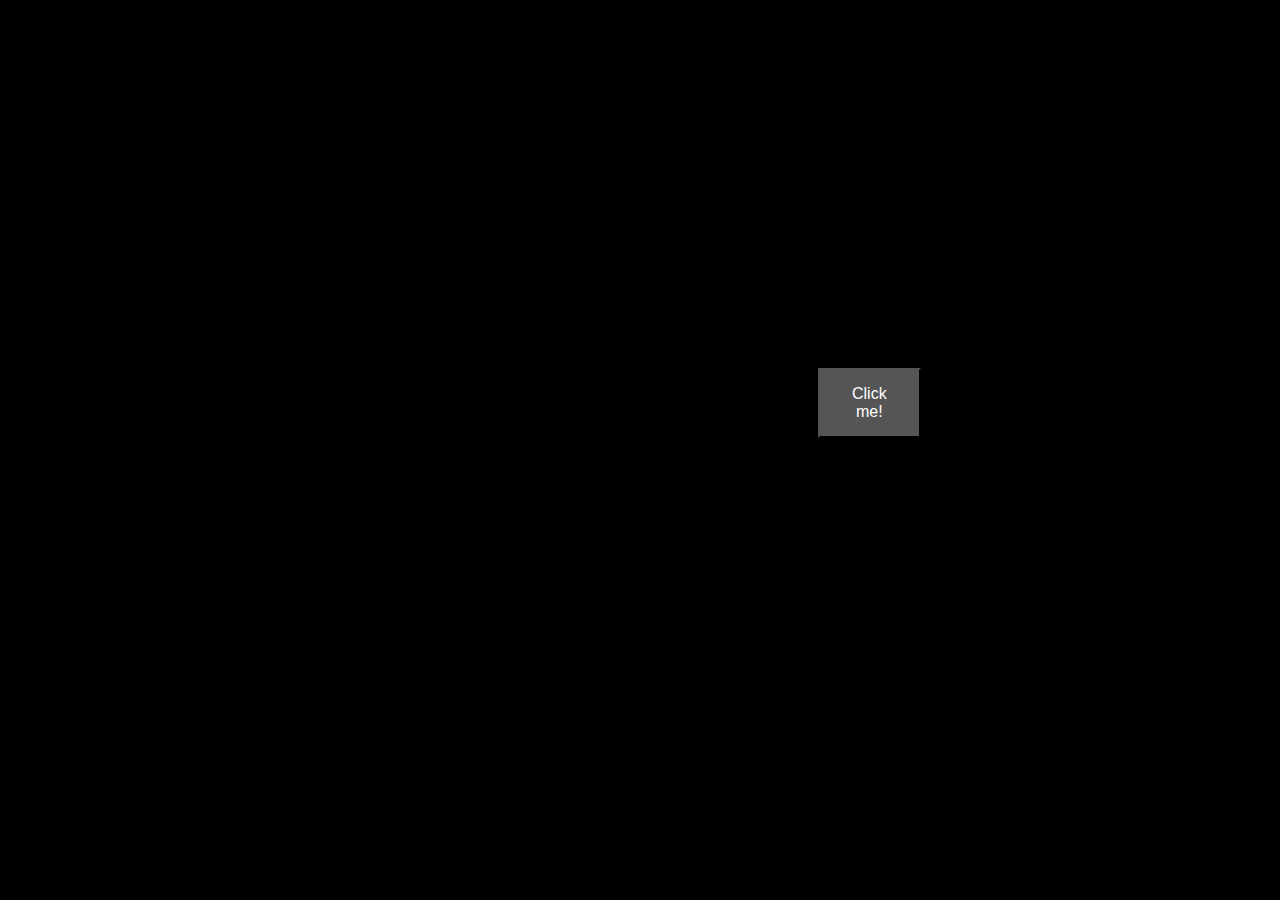
<file: #1/index.html>
<!DOCTYPE html>
<html lang="en">
<head>
    <meta charset="UTF-8">
    <meta name="viewport" content="width=device-width, initial-scale=1.0">
    <title>Document</title>
    <!--Main CSS-->
    <link rel="stylesheet" href="style.css">
</head>
<body>

    <button>Click me!</button>
    
    <!--Javascript link-->
    <script src="app.js"></script>
</body>
</html>
</file>
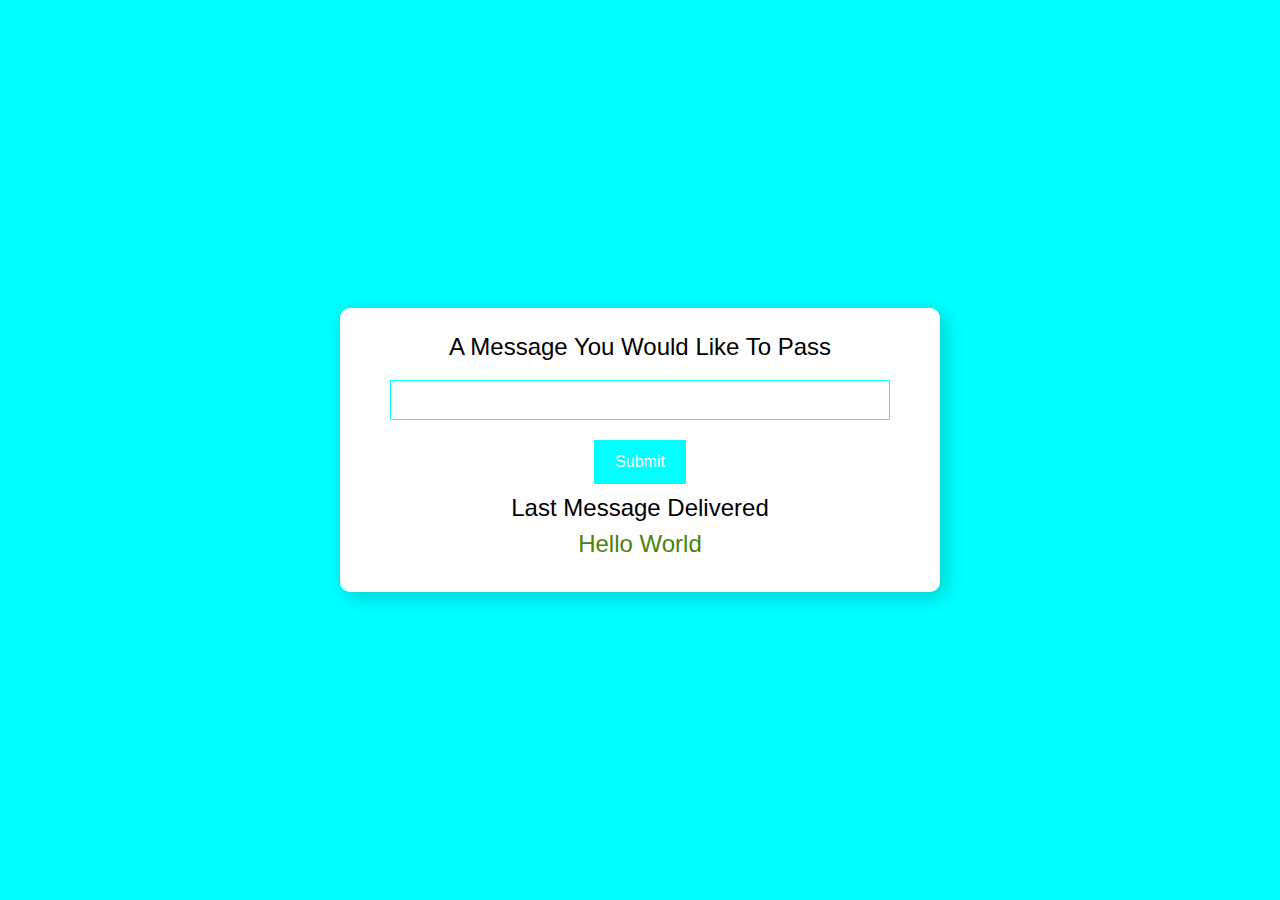
<file: #2/index.html>
<!DOCTYPE html>
<html lang="en">
<head>
    <meta charset="UTF-8">
    <meta name="viewport" content="width=device-width, initial-scale=1.0">
    <title>Pass the Message</title>
    <!--Main CSS-->
    <link rel="stylesheet"  href="style.css">
</head>
<body>
    <div class="container">
        <h4>A Message You Would Like To Pass</h4>

        <form id="message-form">
            <input type="text" name="" id="message" class="box" autocomplete="off">
            <input type="submit" name="" id="submitBtn" class="button">
        </form>

        <h5 class="feedback">Please enter a value to pass</h5>
        <h4 class="">Last Message Delivered</h4>
        <h4 class="message-content">Hello World</h4>
    </div>
    <!--Script Js-->
    <script src="app.js"></script>
</body>
</html>
</file>
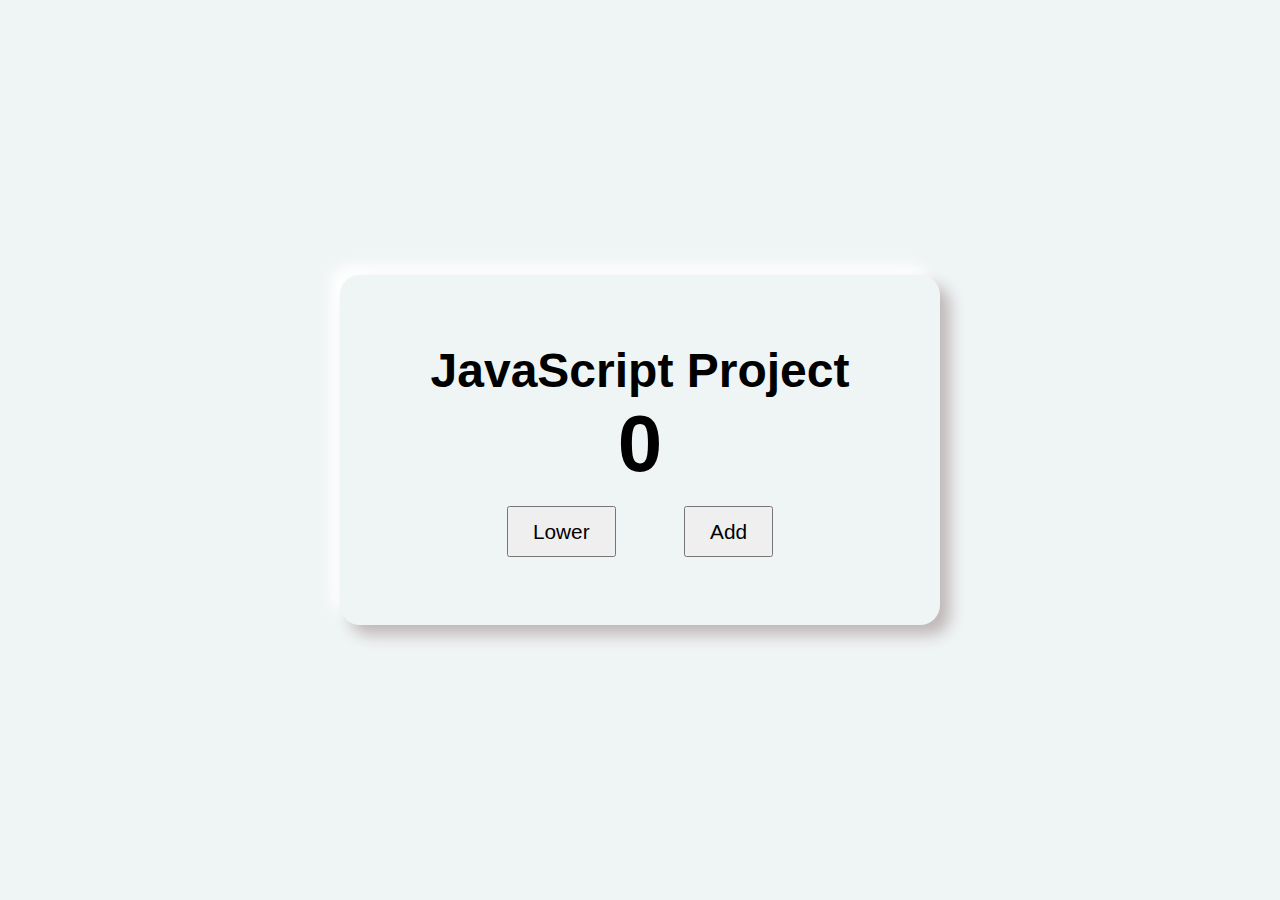
<file: #3/index.html>
<!DOCTYPE html>
<html lang="en">
<head>
    <meta charset="UTF-8">
    <meta name="viewport" content="width=device-width, initial-scale=1.0">
    <title>My Project</title>
    <!--Main CSS-->
    <link rel="stylesheet" href="style.css">
</head>
<body>
    <div class="card">
        <h2 class="name">JavaScript Project</h2>
        <h4 id="counter">0</h4>

        <div class="container">
            <button class="counterBtn prevBtn">Lower</button>
            <button class="counterBtn nextBtn">Add</button>
        </div>

    </div>
    
    <!--Script Js-->
    <script src="app.js"></script>
</body>
</html>
</file>
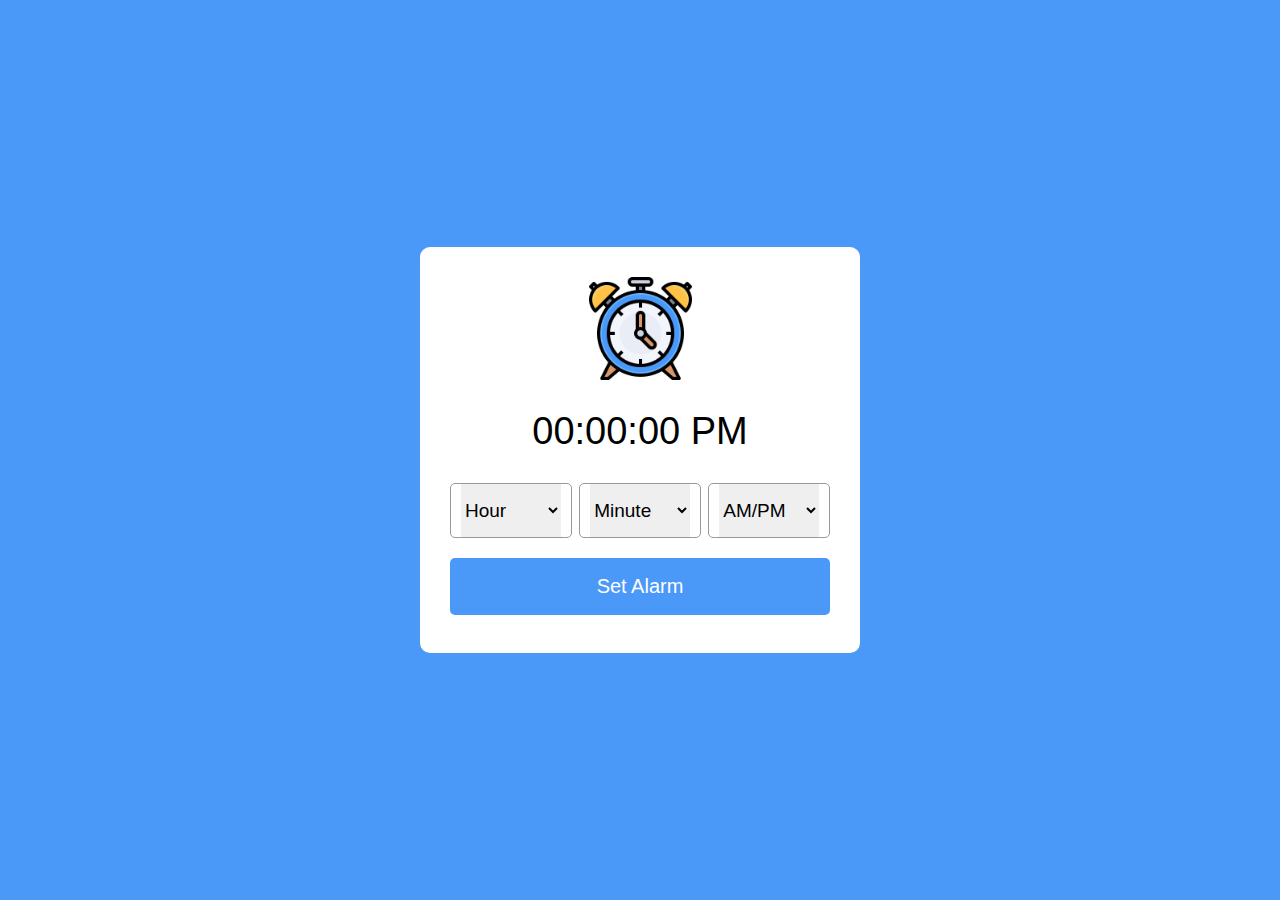
<file: Alarm Clock/index.html>
<!DOCTYPE html>
<html lang="en">
<head>
    <meta charset="UTF-8">
    <meta name="viewport" content="width=device-width, initial-scale=1.0">
    <title>Alarm Clock</title>
    <!--Main CSS-->
    <link rel="stylesheet" href="style.css">
</head>
<body>
    <div class="wrapper">
        <img src="alarm clock files/clock.svg" alt="clock">
        <h1>00:00:00 PM</h1>
        <div class="content">
            <div class="column">
                <select>
                    <option value="Hour" selected hidden>Hour</option>                    
                </select>
            </div>
            <div class="column">
                <select>
                    <option value="Minute" selected hidden>Minute</option>                    
                </select>
            </div>
            <div class="column">
                <select>
                    <option value="AM/PM" selected hidden>AM/PM</option>                                     
                </select>
            </div>
        </div>
        <button>Set Alarm</button>
    </div>
    
    <script src="app.js"></script>
</body>
</html>
</file>
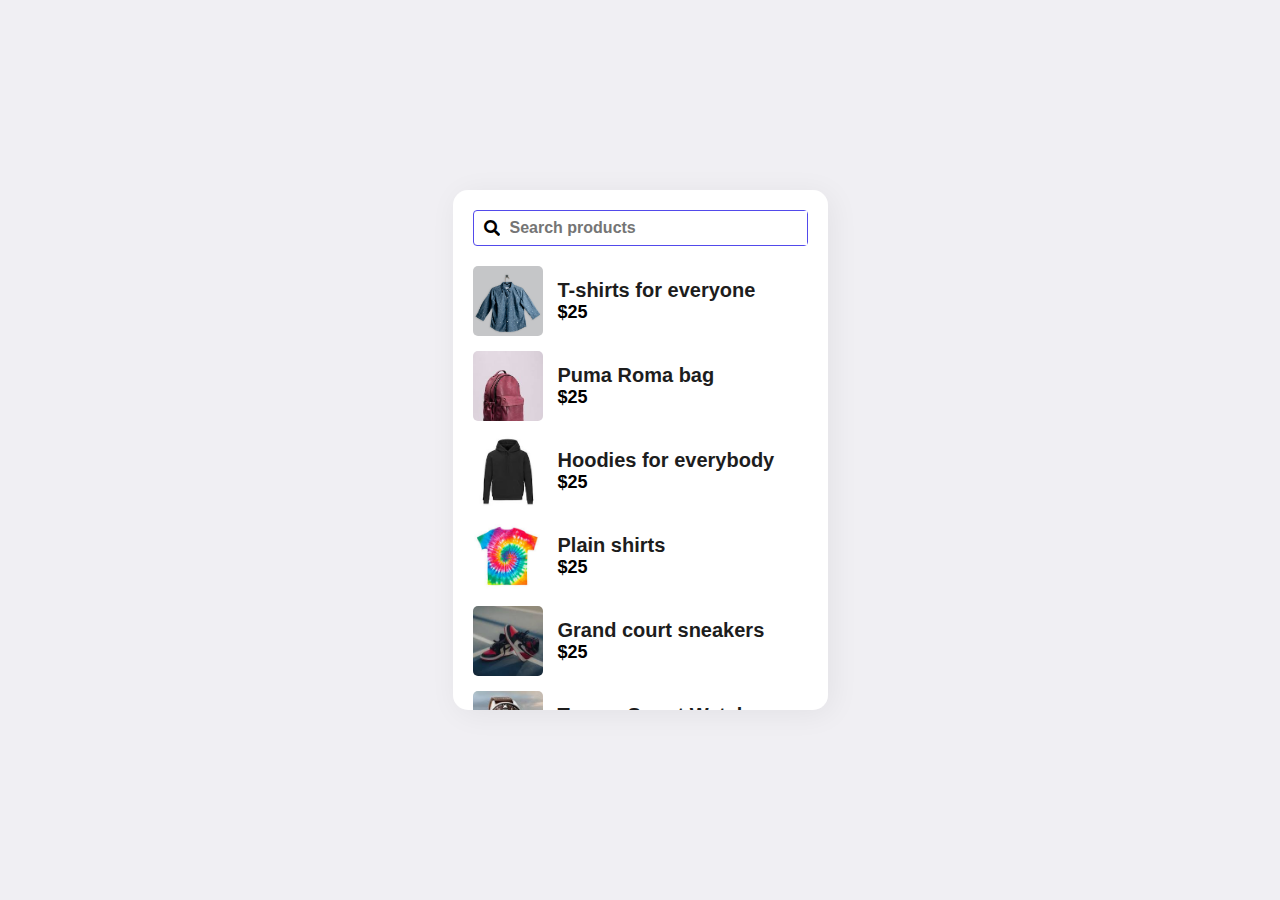
<file: Javascript project/index.html>
<!DOCTYPE html>
<html lang="en">
<head>
    <meta charset="UTF-8">
    <meta name="viewport" content="width=device-width, initial-scale=1.0">
    <title>Javascript product filter</title>

    <link rel="stylesheet" href="https://use.fontawesome.com/releases/v5.15.4/css/all.css"/>
    <link rel="stylesheet" href="style.css">
</head>
<body>
    <section class="container">
        <form>
            <i class="fas fa-search"></i>
            <input type="text" name="" id="search-item" placeholder="Search products" 
            onkeyup="search()">
        </form>

        <div class="product-list" id="product-list">
            <div class="product">
                <img src="Images/shirt1.jpg" alt="">
                <div class="p-details">
                    <h2>T-shirts for everyone</h2>
                    <h3>$25</h3>
                </div>
            </div>

            <div class="product">
                <img src="Images/bag.jpg" alt="">
                <div class="p-details">
                    <h2>Puma Roma bag</h2>
                    <h3>$25</h3>
                </div>
            </div>

            <div class="product">
                <img src="Images/hoodie.jpg" alt="">
                <div class="p-details">
                    <h2>Hoodies for everybody</h2>
                    <h3>$25</h3>
                </div>
            </div>

            <div class="product">
                <img src="Images/shirt 2.jpg" alt="">
                <div class="p-details">
                    <h2>Plain shirts</h2>
                    <h3>$25</h3>
                </div>
            </div>

            <div class="product">
                <img src="Images/sneakers.jpg" alt="">
                <div class="p-details">
                    <h2>Grand court sneakers</h2>
                    <h3>$25</h3>
                </div>
            </div>

            <div class="product">
                <img src="Images/watch.jpg" alt="">
                <div class="p-details">
                    <h2>Tranya Smart Watch</h2>
                    <h3>$25</h3>
                </div>
            </div>

            <div class="product">
                <img src="Images/adidas.jpg" alt="">
                <div class="p-details">
                    <h2>Adidas sneakers</h2>
                    <h3>$25</h3>
                </div>
            </div>

            <div class="product">
                <img src="Images/dress.jpg" alt="">
                <div class="p-details">
                    <h2>The Roman dress</h2>
                    <h3>$25</h3>
                </div>
            </div>
        </div>
    </section>
    
    <script src="app.js"></script>
</body>
</html>
</file>
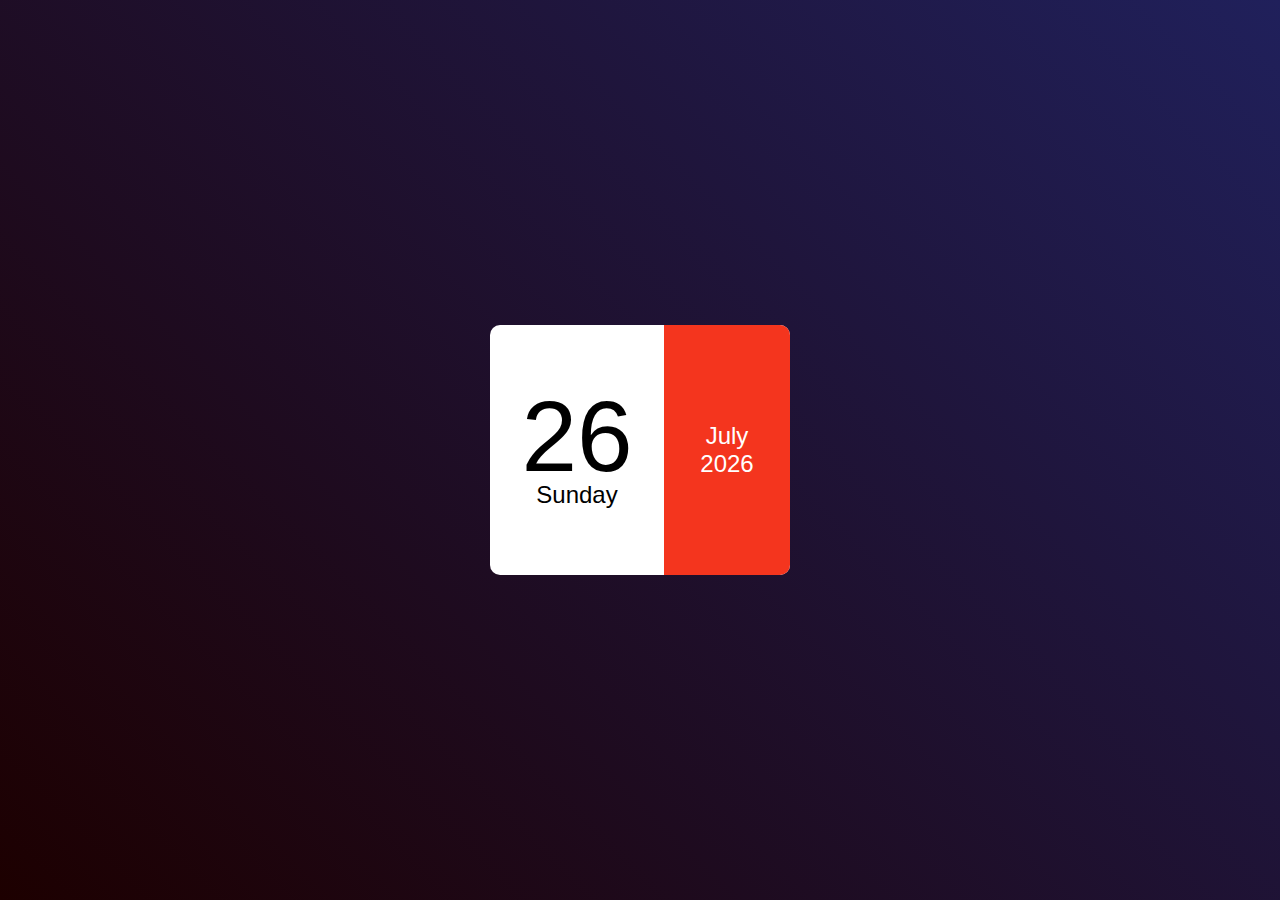
<file: Mini Calendar/index.html>
<!DOCTYPE html>
<html lang="en">
<head>
    <meta charset="UTF-8">
    <meta name="viewport" content="width=device-width, initial-scale=1.0">
    <title>A mini Calendar</title>
    <!--Main CSS-->
    <link rel="stylesheet" href="style.css">
</head>
<body>
    <div class="hero">
        <div class="calendar">
            <div class="left">
                <p id="date">01</p>
                <p id="day">Sunday</p>
            </div>
            <div class="right">
                <p id="month">January</p>
                <p id="year">2020</p>
            </div>
        </div>
    </div>
    
    <!--JS link-->
    <script src="app.js"></script>
</body>
</html>
</file>
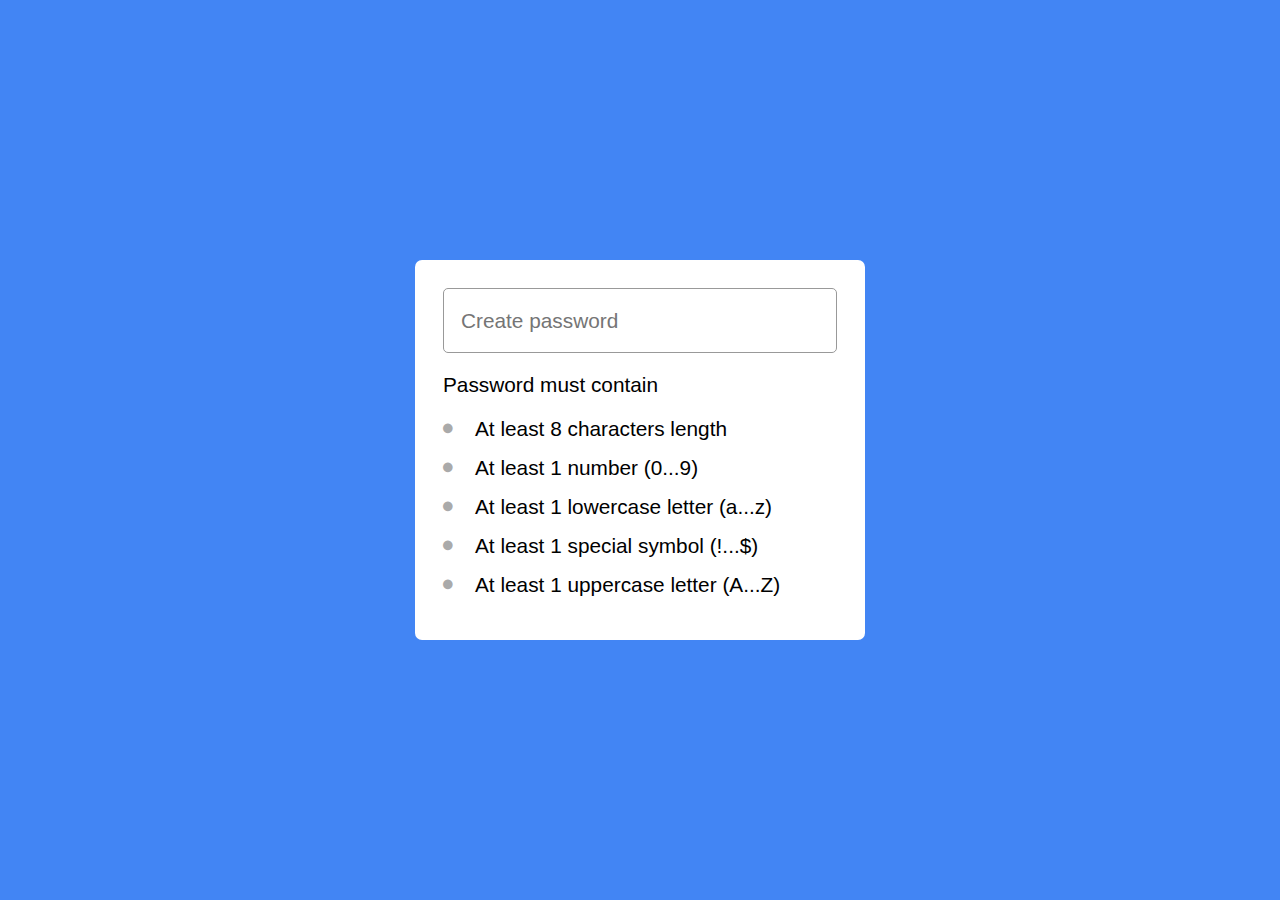
<file: Password Validation/index.html>
<!DOCTYPE html>
<html lang="en">
<head>
    <meta charset="UTF-8">
    <meta name="viewport" content="width=device-width, initial-scale=1.0">
    <title>Password Validation Check</title>
    <!--Main CSS-->
    <link rel="stylesheet" href="style.css">
    <!--Fontawesome Link-->
    <link rel="stylesheet" href="https://cdnjs.cloudflare.com/ajax/libs/font-awesome/6.4.0/css/all.min.css">
</head>
<body>
    <div class="wrapper">
        <div class="pass-field">
            <input type="password" placeholder="Create password">
            <i class="fa-soild fa-eye"></i>
        </div>
        <div class="content">
            <p>Password must contain</p>
            <ul class="requirement-list">
                <li>
                    <i class="fa-solid fa-circle"></i>
                    <span>At least 8 characters length</span>
                </li>
                <li>
                    <i class="fa-solid fa-circle"></i>
                    <span>At least 1 number (0...9)</span>
                </li>
                <li>
                    <i class="fa-solid fa-circle"></i>
                    <span>At least 1 lowercase letter (a...z)</span>
                </li>
                <li>
                    <i class="fa-solid fa-circle"></i>
                    <span>At least 1 special symbol (!...$)</span>
                </li>
                <li>
                    <i class="fa-solid fa-circle"></i>
                    <span>At least 1 uppercase letter (A...Z)</span>
                </li>
            </ul>
        </div>
    </div>
    <!--Script Js-->
    <script src="app.js"></script>
</body>
</html>
</file>
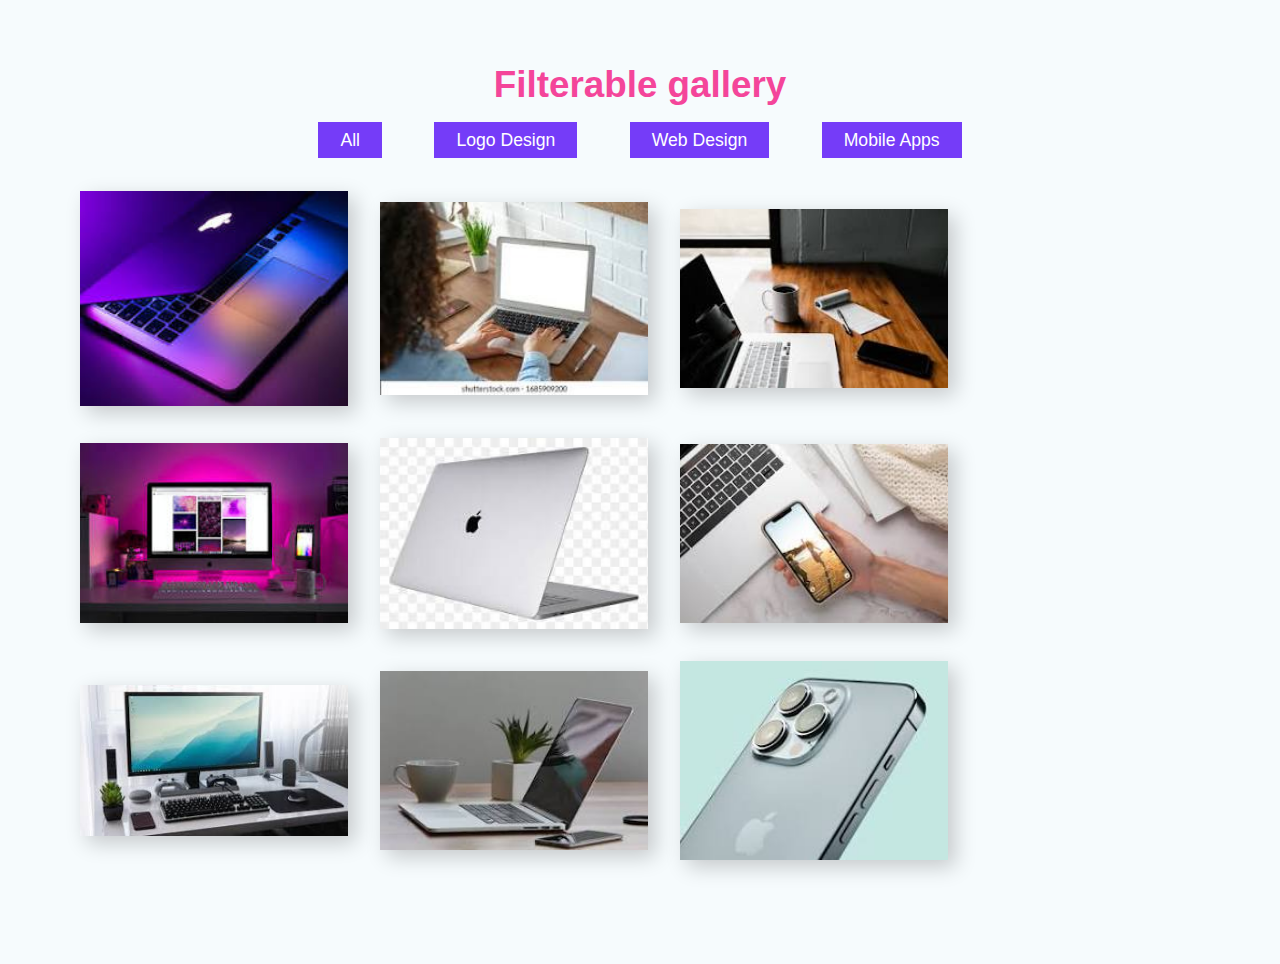
<file: Project filter/index.html>
<!DOCTYPE html>
<html lang="en">
<head>
    <meta charset="UTF-8">
    <meta name="viewport" content="width=device-width, initial-scale=1.0">
    <title>Filterable Gallery</title>
    <!--Main CSS-->
    <link rel="stylesheet" href="style.css">
</head>
<body>

    <div class="container">
        <h2>Filterable gallery</h2>
        <div class="menu">
            <a href="#" class="btn" data-filter="all">All</a>
            <a href="#" class="btn" data-filter="logo">Logo Design</a>
            <a href="#" class="btn" data-filter="web">Web Design</a>
            <a href="#" class="btn" data-filter="mobile">Mobile Apps</a>
        </div>
        <div class="box" id="store-items">
           
            <div class="store-item web">
                <img src="Images/web 1.jpg" class="store-img" alt="">
            </div>

            <div class="store-item logo">
                <img src="Images/logo 1.jpg" class="store-img" alt="">
            </div>

            <div class="store-item mobile">
                <img src="Images/mobile 1.jpg" class="store-img" alt="">
            </div>

            <div class="store-item web">
                <img src="Images/web 2.jpg" class="store-img" alt="">
            </div>

            <div class="store-item logo">
                <img src="Images/logo 2.jpg" class="store-img" alt="">
            </div>

            <div class="store-item mobile">
                <img src="Images/mobile 2.jpg" class="store-img" alt="">
            </div>

            <div class="store-item web">
                <img src="Images/web 3.jpg" class="store-img" alt="">
            </div>

            <div class="store-item logo">
                <img src="Images/logo 3.jpg" class="store-img" alt="">
            </div>

            <div class="store-item mobile">
                <img src="Images/mobile 3.jpg" class="store-img" alt="">
            </div>
        </div>
    </div>
    <!--Script JS-->
    <script src="app.js"></script>
</body>
</html>
</file>
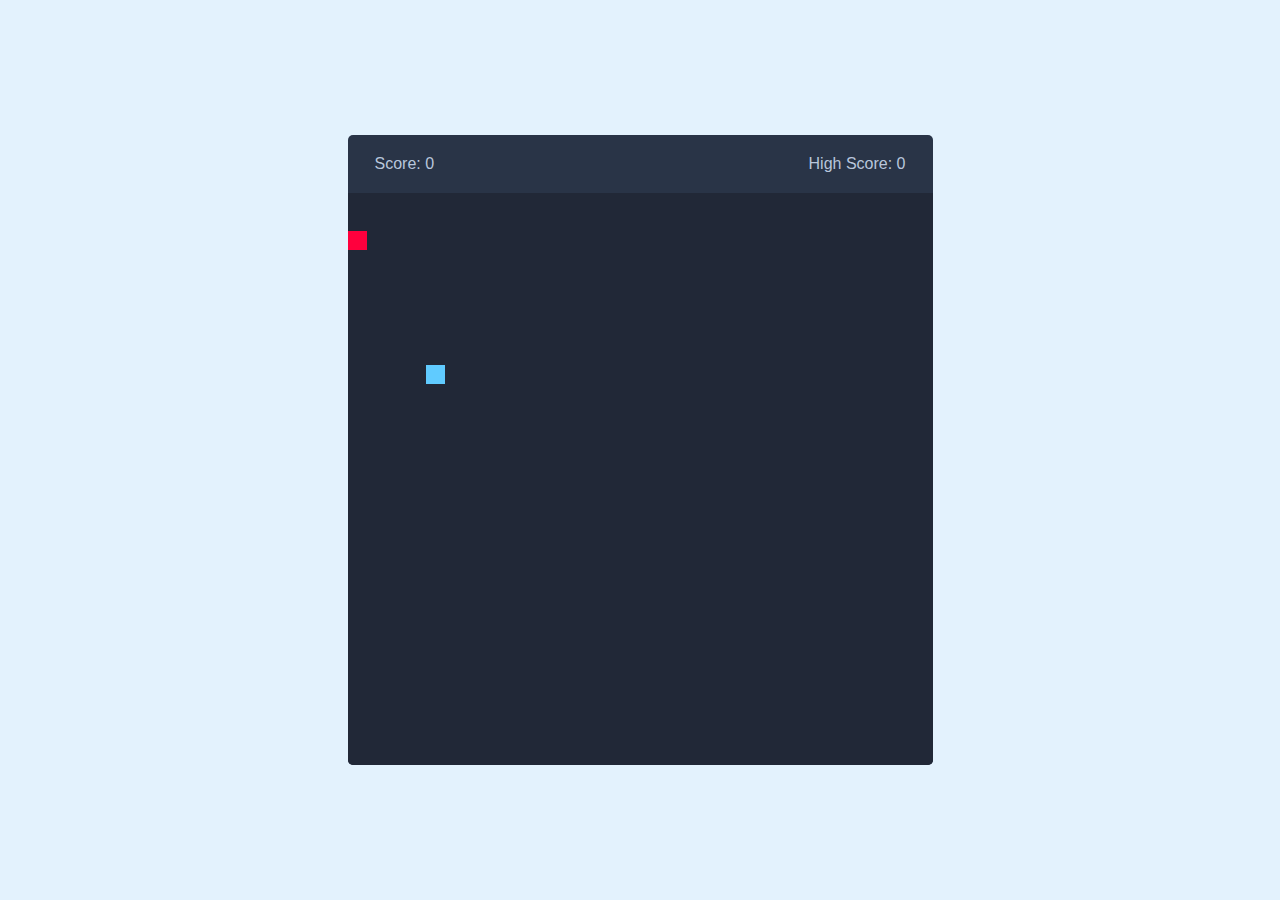
<file: Snake Game/index.html>
<!DOCTYPE html>
<html lang="en">
<head>
    <meta charset="UTF-8">
    <meta name="viewport" content="width=device-width, initial-scale=1.0">
    <title>Snake Game</title>
    <!--Main CSS-->
    <link rel="stylesheet" href="style.css">
</head>
<body>
    <div class="wrapper">
        <div class="game-details">
            <span class="score">Score: 0</span>
            <span class="high-score">High Score: 30</span>
        </div>
        <div class="play-board"></div>
    </div>
    
    <!--Script Js-->
    <script src="app.js"></script>
</body>
</html>
</file>
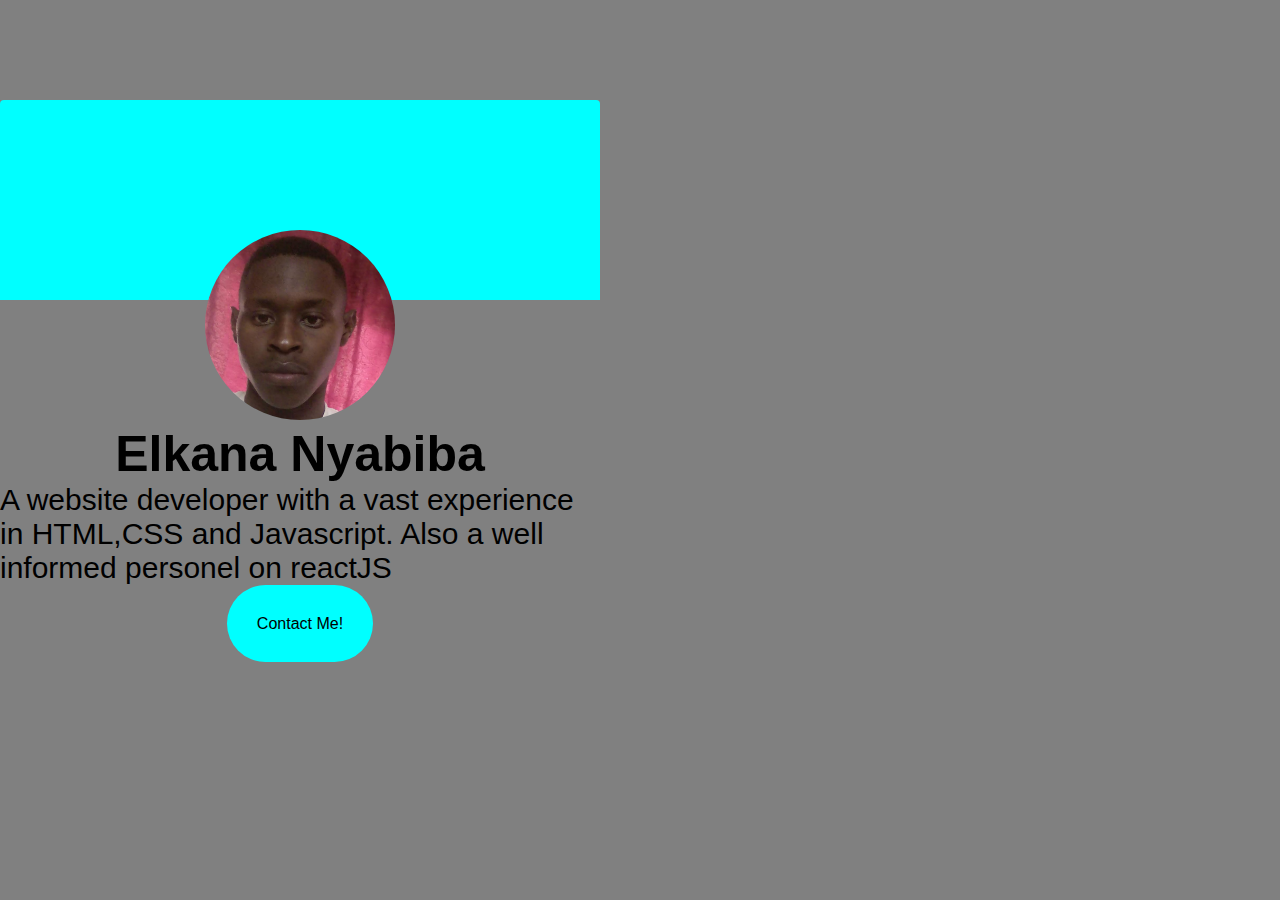
<file: UserProfileCard/index.html>
<!DOCTYPE html>
<html lang="en">
<head>
    <meta charset="UTF-8">
    <meta name="viewport" content="width=device-width, initial-scale=1.0">
    <title>UserProfileCard</title>

    <!--Main CSS-->
    <link rel="stylesheet" href="style.css">
</head>
<body>
    <div class="container">
        <div class="gradiant"></div>
        <div class="profile-down">
            <img src="Images/IMG_20230611_192158.jpg" alt="">
            <h1 class="profile-title">Elkana Nyabiba</h1>
            <h2 class="profile-description">A website developer with a vast experience in HTML,CSS and Javascript. Also a well informed personel on reactJS</h2>
            <div class="profile-buttton"><a href="elkananyabs@gmail.com">Contact Me!</a></div>
        </div>
    </div>
    
</body>
</html>
</file>
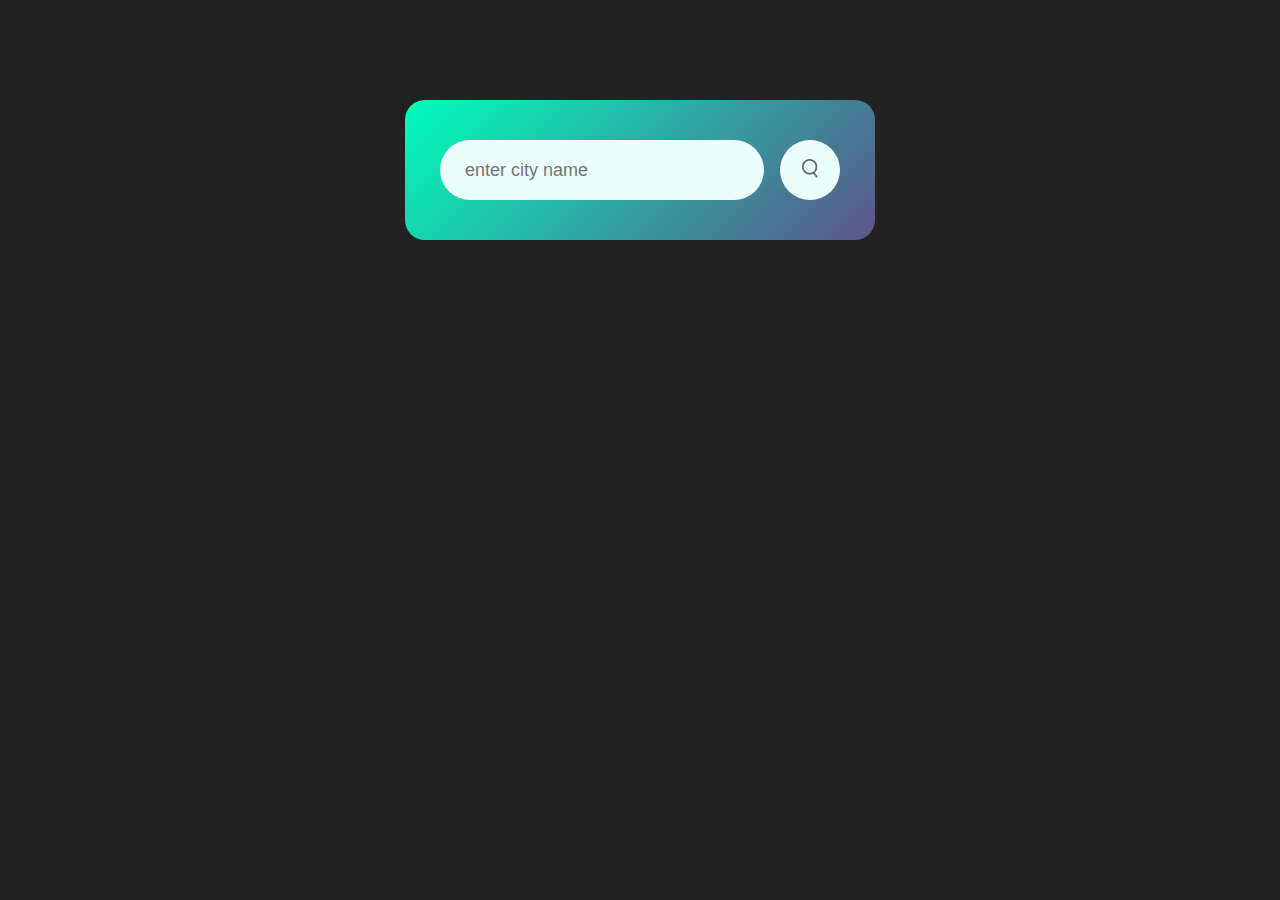
<file: Weather App/index.html>
<!DOCTYPE html>
<html lang="en">
<head>
    <meta charset="UTF-8">
    <meta name="viewport" content="width=device-width, initial-scale=1.0">
    <title>Weather App</title>
    <!--Main CSS-->
    <link rel="stylesheet" href="style.css">
</head>
<body>
    
    <div class="card">
        <div class="search">
            <input type="text" placeholder="enter city name" spellcheck="false">
            <button><img src="images/search.png" alt="search"></button>
        </div>
        <div class="error">
            <p>Invalid city name</p>
        </div>
        <div class="weather">
            <img src="images/rain.png" class="weather-icon">
            <h1 class="temp">22°c</h1>
            <h2 class="city">New York</h2>
            <div class="details">
                <div class="col">
                    <img src="images/humidity.png">
                    <div>
                        <p class="humidity">50%</p>
                        <p>Humidity</p>
                    </div>
                </div>
                <div class="col">
                    <img src="images/wind.png">
                    <div>
                        <p class="wind">15km/h</p>
                        <p>Wind Speed</p>
                    </div>
                </div>
            </div>
        </div>
    </div>
    
    <!--JS link-->
    <script src="app.js"></script>
</body>
</html>
</file>
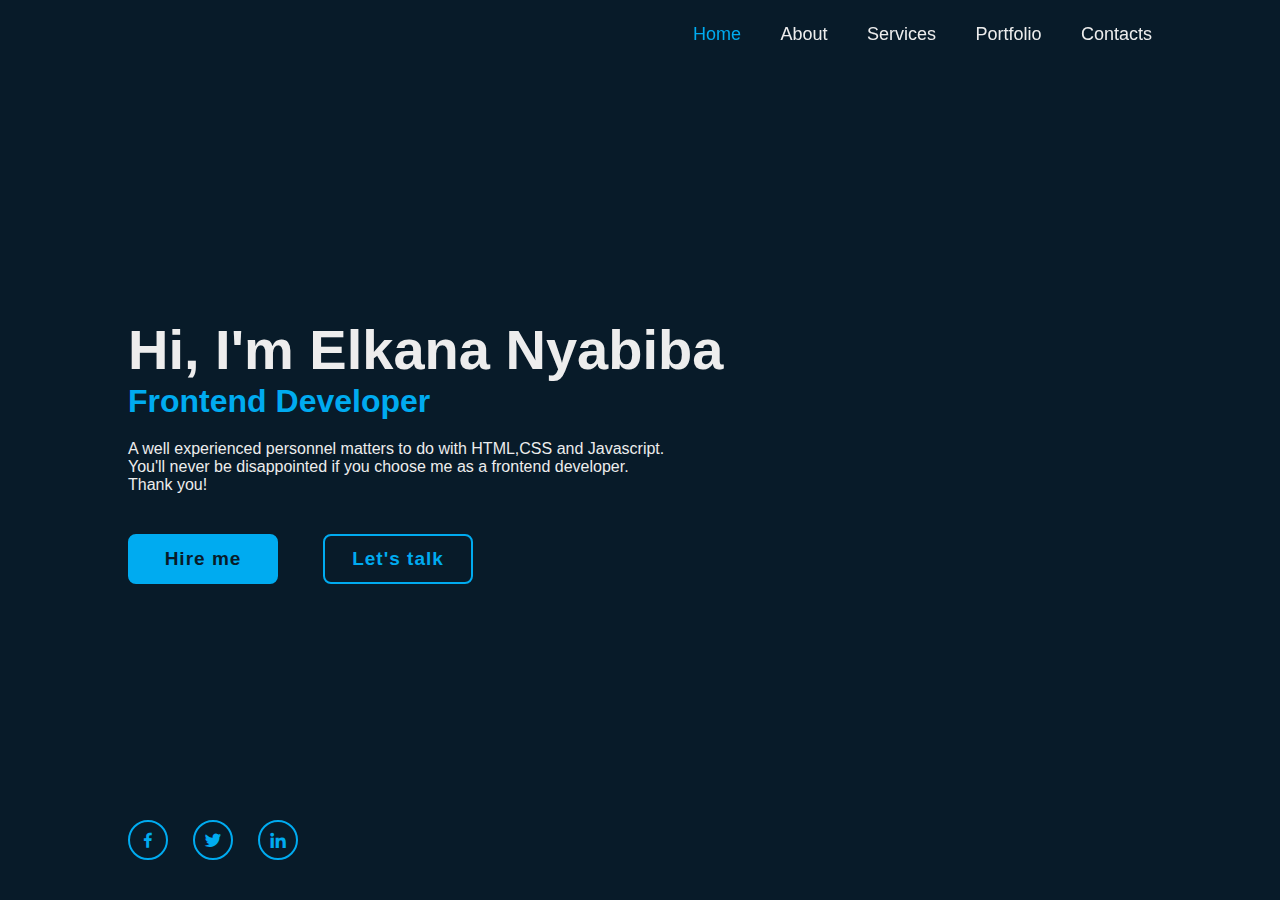
<file: Website 2/index.html>
<!DOCTYPE html>
<html lang="en">
<head>
    <meta charset="UTF-8">
    <meta name="viewport" content="width=device-width, initial-scale=1.0">
    <title>My portfolio</title>
    <link rel="stylesheet" href="style.css">
    <link href='https://unpkg.com/boxicons@2.1.4/css/boxicons.min.css' rel='stylesheet'>
</head>
<body>
    <header class="header">
        <a href="#" class="logo">Elkana.</a>

        <nav class="nav">
            <a href="#" class="active">Home</a>
            <a href="#">About</a>
            <a href="#">Services</a>
            <a href="#">Portfolio</a>
            <a href="#">Contacts</a>
        </nav>
    </header>

    <section class="home">
        <div class="home-content">
            <h1>Hi, I'm Elkana Nyabiba</h1>
            <h3>Frontend Developer</h3>
            <p>A well experienced personnel matters to do with HTML,CSS and Javascript.<br>You'll never be disappointed if you choose me as a frontend developer.<br>Thank you!
            </p>
            <div class="btn-box">
                <a href="#">Hire me</a>
                <a href="#">Let's talk</a>
            </div>
        </div>
        <div class="home-sci">
            <a href="#"><i class='bx bxl-facebook'></i></a>
            <a href="#"><i class='bx bxl-twitter'></i></a>
            <a href="#"><i class='bx bxl-linkedin'></i></a>
        </div>
    </section>
    
</body>
</html>
</file>
<file: #1/style.css>
button{
    background-color: #555555;
    color: #fff;
    padding: 15px 32px;
    font-size: 16px;
    cursor: pointer;
    margin: 40vh 90vh;
}
</file>
<file: #2/style.css>
*{
    margin: 0;
    padding: 0;
    box-sizing: border-box;
    font-family: sans-serif;
}

body,html{
    background-color: aqua;
    display: grid;
    height: 100%;
    place-items: center;   
}

h4{
    font-size: 1.5rem;
    margin-bottom: .5rem;
    font-family: inherit;
    font-weight: 500;
    line-height: 1.2;
    text-transform: capitalize;
}

.container{
    width: 600px;
    background-color: #fff;
    padding: 25px 30px;
    border-radius: 10px;
    box-shadow: 5px 5px 20px rgba(0,0,0,0.2);
    display: flex;
    flex-direction: column;
    justify-content: center;
    align-items: center;
    text-align: center;
}

form{
    display: flex;
    flex-direction: column;
    justify-content: center;
    align-items: center;
    text-align: center;
    width: 100%;
}

form input{
    margin: 10px 0;
    outline: none;
    border: 1px solid aqua;  
}

.box{
    width: 500px;
    height: 40px;
    font-size: 1.2rem;
    padding: 0 10px;  
}

.button{
    font-size: 1rem;
    padding: 12px 20px;
    background-color: aqua;
    color: #fff;
    font-weight: 500;
    cursor: pointer;
}

h5{
    background-color: #ffd4cd;
    font-size: 1.2rem;
    width: 100%;
    padding: 10px 0;
}

.feedback{
    display: none;
}

.show{
    display: block;
}

.message-content{
    color: #4b830a;
}
</file>
<file: #3/style.css>
*{
    margin: 0;
    padding: 0;
    box-sizing: border-box;
    font-family: sans-serif;
}

body,html{
    display: grid;
    min-height: 100%;
    place-items: center;
    background-color: #eff4f5;
}

.card{
    width: 600px;
    height: 350px;
    box-shadow: 10px 10px 15px rgb(192,183,183),-10px -10px 15px white;
    display: flex;
    flex-direction: column;
    justify-content: center;
    align-items: center;
    border-radius: 20px;
}

.name{
    font-size: 3rem;
}

#counter{
    font-size: 5rem;
    margin-bottom: 1rem;
}

.prevBtn,.nextBtn{
    font-size: 1.3rem;
    outline: none;
    padding: 0.7rem 1.5rem;
    cursor: pointer;
    margin: 0 2rem;
}
</file>
<file: Alarm Clock/style.css>
*{
    margin: 0;
    padding: 0;
    box-sizing: border-box;
    font-family: sans-serif;
}

body, .wrapper, .content{
    display: flex;
    align-items: center;
    justify-content: center;
}

body{
    min-height: 100vh;
    background: #4a98f7;
}

.wrapper{
    width: 440px;
    background: #fff;
    border-radius: 10px;
    flex-direction: column;
    padding: 30px 30px 38px;
}

.wrapper img{
    max-width: 103px;
}

.wrapper h1{
    font-size: 38px;
    font-weight: 500;
    margin: 30px 0;
}

.content{
    width: 100%;
    justify-content: space-between;
}

.content.disable{
    opacity: 0.6;
    pointer-events: none;
}

.column{
    border-radius: 5px;
    padding: 0 10px;
    border: 1px solid #999;
    width: calc(100% / 3 - 5px);
}

.column select{
    outline: none;
    border: none;
    height: 53px;
    width: 100%;
    font-size: 19px;
}

button{
    width: 100%;
    outline: none;
    border: none;
    color: #fff;
    cursor: pointer;
    margin-top: 20px;
    font-size: 20px;
    padding: 17px 0;
    border-radius: 5px;
    background: #4a98f7;
}
</file>
<file: Javascript project/style.css>
*{
    margin: 0;
    padding: 0;
    box-sizing: border-box;
    font-family: sans-serif;
}

body{
    width: 100%;
    height: 100vh;
    background: rgb(240,239,243);
    margin: auto;
    display: flex;
    flex-direction: column;
    align-items: center;
    justify-content: center;
}

.container{
    width: 375px;
    height: 520px;
    background: #fff;
    border-radius: 15px;
    box-shadow: 4px 4px 30px rgba(0,0,0,0.06);
    padding: 20px;
    overflow-y: scroll;
      
}

.container::-webkit-scrollbar{
    display: none;
}

.container form{
    width: 100%;
    border: 1px solid rgb(82,74,235);
    border-radius: 4px;
    display: flex;
    flex-direction: row;
    align-items: center;
}

.container form input{
    border: none;
    outline: none;
    box-shadow: none;
    width: 100%;
    font-size: 16px;
    font-weight: 600;
    padding: 8px 10px;
}

.container form i{
    padding-left: 10px;
}

.product-list{
    padding: 20px 0;
}

.product img{
    height: 70px;
    width: 70px;
    object-fit: cover;
    border-radius: 5px;
}

.product{
    display: flex;
    align-items: center;
    cursor: pointer;
    padding-bottom: 15px;
}

.product .p-details{
    padding-left: 15px;
}

.product .p-details h2{
    font-size: 20px;
    color: #1d1d1d;
}

.product .p-details h3{
    font-size: 18px;
}
</file>
<file: Mini Calendar/style.css>
*{
    margin: 0;
    padding: 0;
    font-family: 'Poppins', sans-serif;
    box-sizing: border-box;
}

.hero{
    width: 100%;
    min-height: 100vh;
    background: linear-gradient(45deg, #1d0000, #20205b);
    display: flex;
    align-items: center;
    justify-content: center;
}

.calendar{
    width: 300px;
    height: 250px;
    background: #fff;
    display: flex;
    align-items: center;
    border-radius: 10px;
}

.left, .right{
    height: 100%;
    display: flex;
    align-items: center;
    justify-content: center;
    flex-direction: column;
    font-size: 24px;
}

.right{
    width: 42%;
    background: #f4351e;
    color: #fff;
    border-top-right-radius: 10px;
    border-bottom-right-radius: 10px;
}

.left{
    width: 58%;

}

#date{
    font-size: 100px;
    line-height: 90px;
}
</file>
<file: Password Validation/style.css>
*{
    margin: 0;
    padding: 0;
    box-sizing: border-box;
    font-family: sans-serif;
}

body{
    display: flex;
    align-items: center;
    justify-content: center;
    min-height: 100vh;
    background: #4285f4;
}

.wrapper{
    background: #fff;
    width: 450px;
    padding: 28px;
    border-radius: 7px;   
}

.pass-field{
    height: 65px;
    width: 100%;
    position: relative;
}

.pass-field input{
    width: 100%;
    height: 100%;
    padding: 0 17px;
    outline: none;
    font-size: 1.3rem;
    border-radius: 5px;
    border: 1px solid #999;

}

.pass-field i{
    right: 18px;
    top: 50%;
    color: #999;
    font-size: 1.2rem;
    cursor: pointer;
    position: absolute;
    transform: translateY(-50%);
}

.content{
    margin: 20px 0 10px;

}

.content p{
    font-size: 1.3rem;
}

.requirement-list{
    margin-top: 20px;
}

.requirement-list li{
    list-style: none;
    font-size: 1.3rem;
    display: flex;
    align-items: center;
    margin-bottom: 15px;
}

.requirement-list li i{
    font-size: 0.6rem;
    color: #aaa;
    width: 20px;
}

.requirement-list li.valid{
    font-size: 1.2rem;
    color: #4285f4;
}

.requirement-list li span{
    margin-left: 12px;
}

.requirement-list li.valid span{
    color: #999;
}
</file>
<file: Project filter/style.css>
*{
    margin: 0;
    padding: 0;
    box-sizing: border-box;
}

body{
    font-family: sans-serif;
    width: 100%;
    height: 100vh;
    background: #f6fBfD;
}

.container{
    display: flex;
    flex-direction: column;
    justify-content: center;
    align-items: center;
    text-align: center;
    margin: 4rem auto;
    width: 90%;
}

h2{
    font-size: 2.3rem;
    color: #f4459a;
}

.menu{
    margin: 1.5rem 0;
}

.menu a{
    font-size: 1.1rem;
    text-decoration: none;
    margin: 0 1.5rem;
    background: #753cf8;
    color: #fff;
    padding: 8px 22px;
}

.box{
    display: flex;
    flex-direction: row;
    justify-content: flex-start;
    align-items: center;
    flex-wrap: wrap;
}

.store-item{
    width: 300px;
    padding: 1rem;
}

.store-item img{
    width: 100%;
    display: block;
    box-shadow: 7px 7px 20px rgba(0,0,0,0.2);
}
</file>
<file: Snake Game/style.css>
*{
    margin: 0;
    padding: 0;
    box-sizing: border-box;
    font-family: sans-serif;
}

body{
    display: flex;
    align-items: center;
    justify-content: center;
    min-height: 100vh;
    background: #e3f2fd;
}

.wrapper{
    width: 65vmin;
    height: 70vmin;
    display: flex;
    flex-direction: column;
    overflow: hidden;
    border-radius: 5px;
    background: #293447;
}

.game-details{
    color: #b8c6dc;
    font: 1.2rem;
    font-weight: 500;
    padding: 20px 27px;
    display: flex;
    justify-content: space-between;
}

.play-board{
    width: 100%;
    height: 100%;
    display: grid;
    grid-template: repeat(30, 1fr) /  repeat(30, 1fr);
    background: #212837;
}

.play-board .food{
    background: #ff003d;
}

.play-board .head{
    background: #60cbff;
}
</file>
<file: UserProfileCard/style.css>
*{
    margin: 0;
    padding: 0;
    box-sizing: border-box;
    font-family: sans-serif;
}

body{
    background-color: gray;
}

.container{
    width: 600px;
}

.gradiant{
    height: 200px;
    background: aqua;
    margin-top: 100px;
    border-radius: 4px 4px 0 0;
}

.profile-down{
    display: flex;
    flex-direction: column;
    justify-content: center;
    align-items: center;


}

.profile-down img{
    height: 200px;
    width: 200px;
    border-radius: 100px;
    margin-top: -75px;
    padding: 5px;
    
}

.profile-title{
    font-size: 50px;
    font-weight: 700;
}

.profile-description{
    font-size: 30px;
    font-weight: 100;
    margin-bottom: 30px;
}

a{
    height: 100px;
    width: 200px;
    border-radius: 50px;
    text-decoration: none;
    background: aqua;
    color: black;
    padding: 30px;
    
    
      
}
</file>
<file: Weather App/style.css>
*{
    margin: 0;
    padding: 0;
    font-family: 'Poppins', sans-serif;
    box-sizing: border-box;
}

body{
    background: #222;
}

.card{
    width: 90%;
    max-width: 470px;
    background: linear-gradient(135deg, #00feba, #5b548a);
    color: #fff;
    margin: 100px auto 0;
    border-radius: 20px;
    padding: 40px 35px;
    text-align: center;
}

.search{
    width: 100%;
    display: flex;
    align-items: center;
    justify-content: space-between;
}

.search input{
    border: 0;
    outline: 0;
    background: #ebfffc;
    color: #555;
    padding: 10px 25px;
    height: 60px;
    border-radius: 30px;
    flex: 1;
    margin-right: 16px;
    font-size: 18px;
}

.search button{
    border: 0;
    outline: 0;
    background: #ebfffc;
    border-radius: 50%;
    width: 60px;
    height: 60px;
    cursor: pointer;
}

.search button img{
    width: 16px;
}

.weather-icon{
    width: 170px;
    margin-top: 30px;
}

.weather h1{
    font-size: 80px;
    font-weight: 500;
}

.weather h2{
    font-size: 45px;
    font-weight: 400;
    margin-top: -1px;
}

.details{
    display: flex;
    align-items: center;
    justify-content: space-between;
    padding: 0 20px;
    margin-top: 50px;
}

.col{
    display: flex;
    align-items: center;
    text-align: left;
}

.col img{
    width: 40px;
    margin-right: 10px;
}

.humidity, .wind{
    font-size: 28px;
    margin-top: -6px;
}

.weather{
    display: none;
}

.error{
    text-align: left;
    margin-left: 10px;
    font-size: 14px;
    margin-top: 10px;
    display: none;
}
</file>
<file: Website 2/style.css>
*{
    margin: 0;
    padding: 0;
    box-sizing: border-box;
    font-family: sans-serif;
}

body{
    background: #081b29;
    color: #ededed;
}

.header{
    position: fixed;
    top: 0;
    left: 0;
    width: 100%;
    padding: 20px 10%;
    background: transparent;
    display: flex;
    justify-content: space-between;
    align-items: center;
    z-index: 100;
}

.logo{
    position: relative;
    font-size: 25px;
    color: #ededed;
    text-decoration: none;
    font-weight: 600;
}

.logo::before{
    content: '';
    position: absolute;
    top: 0;
    right: 0;
    width: 100%;
    height: 100%;
    background: #081b29;
    animation: showRight 1s ease forwards;
    animation-delay: .4s;
}

.nav a{
    font-size: 18px;
    color: #ededed;
    text-decoration: none;
    font-weight: 500;
    margin-left: 35px;
    transition: 3s;
}

.nav a:hover,
.nav a.active{
    color: #00abf0;
}

.home{
    height: 100vh;
    display: flex;
    align-items: center;
    padding: 0 10%;
}

.home-content{
    max-width: 600px;
}

.home-content h1{
    font-size: 56px;
    font-weight: 700;
    line-height: 1.2;
}

.home-content h3{
    font-size: 32px;
    font-weight: 700;
    color: #00abf0;
}

.home-content p{
    font-size: 16px;
    margin: 20px 0 40px;
}

.btn-box{
    display: flex;
    justify-content: space-between;
    width: 345px;
    height: 50px;
}

.btn-box a{
    position: relative;
    display: inline-flex;
    justify-content: center;
    align-items: center;
    width: 150px;
    height: 100%;
    background: #00abf0;
    border: 2px solid #00abf0;
    border-radius: 8px;
    font-size: 19px;
    color: #081b29;
    font-weight: 600;
    text-decoration: none;
    letter-spacing: 1px;
    z-index: 1;
    overflow: hidden;
    transition: .5s;
}

.btn-box a:hover{
    color: #00abf0;
}

.btn-box a:nth-child(2){
    background: transparent;
    color: #00abf0;
}

.btn-box a:nth-child(2):hover{
    color: #081b29;
}

.btn-box a:nth-child(2)::before{
    background: #00abf0;
}

.btn-box a::before{
    content: '';
    position: absolute;
    top: 0;
    left: 0;
    width: 0;
    height: 100%;
    background: #081b29;
    z-index: -1;
    transition: .5s;
}

.btn-box a:hover::before{
    width: 100%;
}

.home-sci{
    position: absolute;
    bottom: 40px;
    width: 170px;
    display: flex;
    justify-content: space-between;
}

.home-sci a{
    position: relative;
    display: inline-flex;
    justify-content: center;
    align-items: center;
    width: 40px;
    height: 40px;
    background: transparent;
    border: 2px solid #00abf0;
    border-radius: 50%;
    font-size: 20px;
    color: #00abf0;
    text-decoration: none;
    z-index: 1;
    overflow: hidden;
    transition: .5s;
}

.home-sci a:hover{
    color:#081b29;
}

.home-sci a::before{
    content: '';
    position: absolute;
    top: 0;
    left: 0;
    width: 0;
    height: 100%;
    background: #00abf0;
    z-index: -1;
    transition: .5s;
}

.home-sci a:hover::before{
    width: 100%;
}

/*ANIMATION KEYFRAMES*/
@keyframes showRight{
    100%{
        width: 0;

    }
}
</file>
